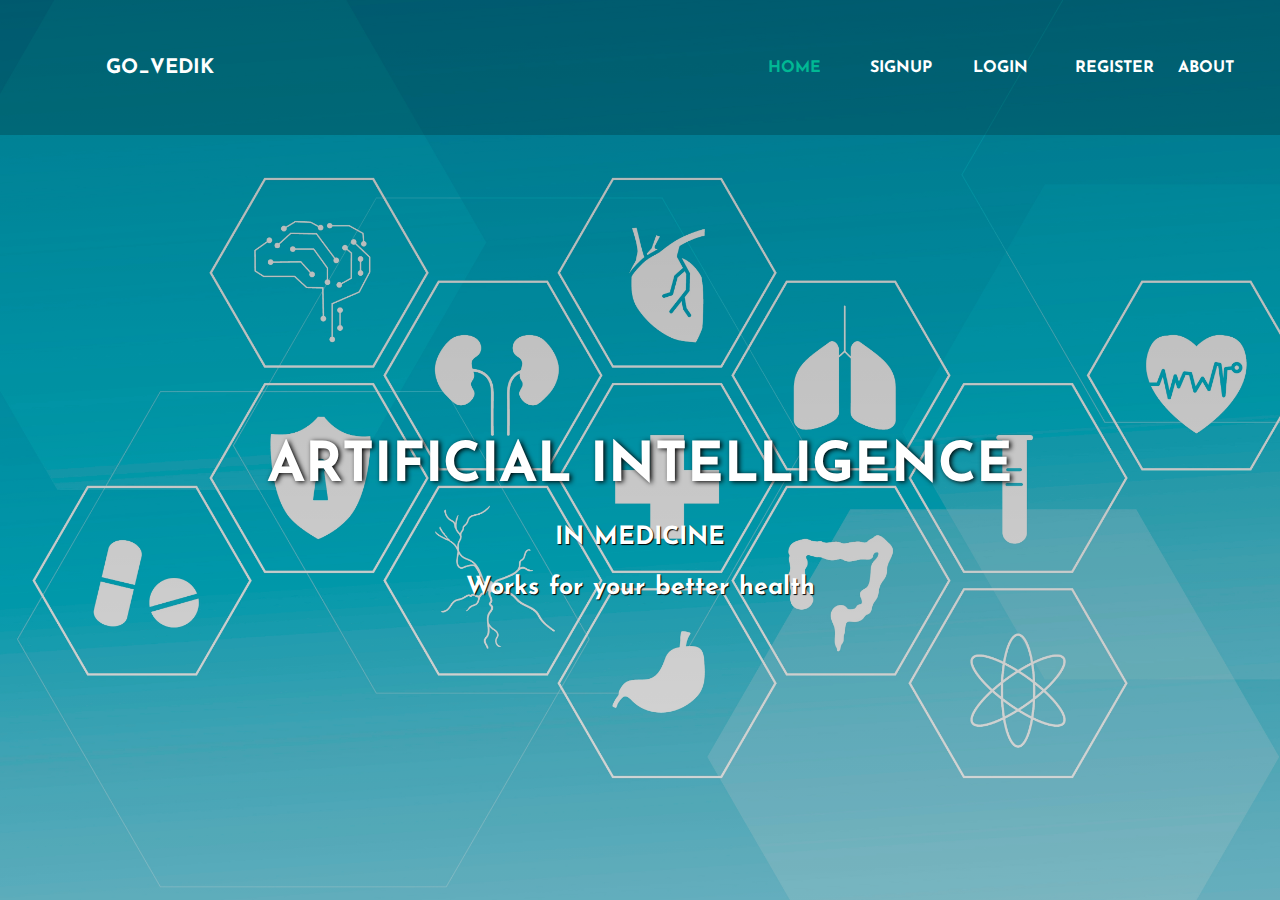
<file: index.html>
<!DOCTYPE html>
<html>
<head>

	<link rel="stylesheet" type="text/css" href="style.css">
	<link href="https://fonts.googleapis.com/css?family=Josefin+Sans&display=swap" rel="stylesheet">
	  <link rel="stylesheet" href="https://cdnjs.cloudflare.com/ajax/libs/animate.css/3.7.2/animate.min.css">
</head>
<body>

<header>
	
<nav>
	<div class="logo"> <h1 style="font-size: 20px;"> GO_Vedik </h1> </div>
	<div class="menu">
		<a href="#" style="font-size:18">Home</a>
		<a href="signup.html">Signup</a>
		<a href="login.html">Login</a>
		<a href="register.html">Register</a>
		<a href="#">About</a>
	</div>
</nav>

	<main>
		<section>
			
			<h1>artificial intelligence <span class="change_content"> </span> <span style="margin-top: -10px;">  </span> </h1>
			<h1><p>In Medicine</p></h1>
			<h2><p>Works for your better health</p></h2>
		</section>
	</main>


</header>

</body>
</html>
</file>
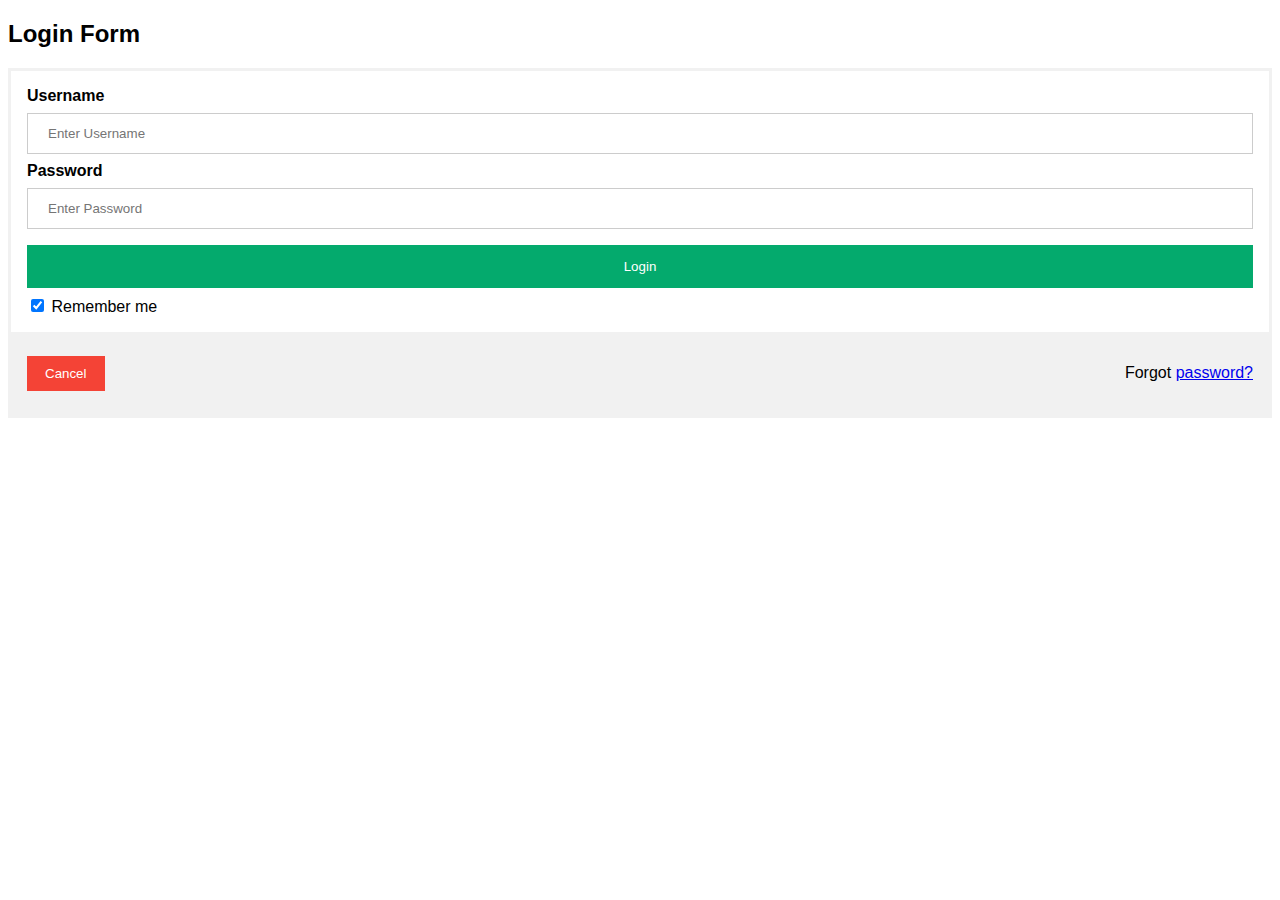
<file: login.html>
<!DOCTYPE html>
<html>
<head>
    <link rel="stylesheet" href="signin.css">
<meta name="viewport" content="width=device-width, initial-scale=1">

</head>
<body>

<h2>Login Form</h2>

<form action="/action_page.php" method="post">

  <div class="container">
    <label for="uname"><b>Username</b></label>
    <input type="text" placeholder="Enter Username" name="uname" required>

    <label for="psw"><b>Password</b></label>
    <input type="password" placeholder="Enter Password" name="psw" required>
        
    <button type="submit">Login</button>
    <label>
      <input type="checkbox" checked="checked" name="remember"> Remember me
    </label>
  </div>

  <div class="container" style="background-color:#f1f1f1">
    <button type="button" class="cancelbtn">Cancel</button>
    <span class="psw">Forgot <a href="#">password?</a></span>
  </div>
</form>

</body>
</html>
</file>
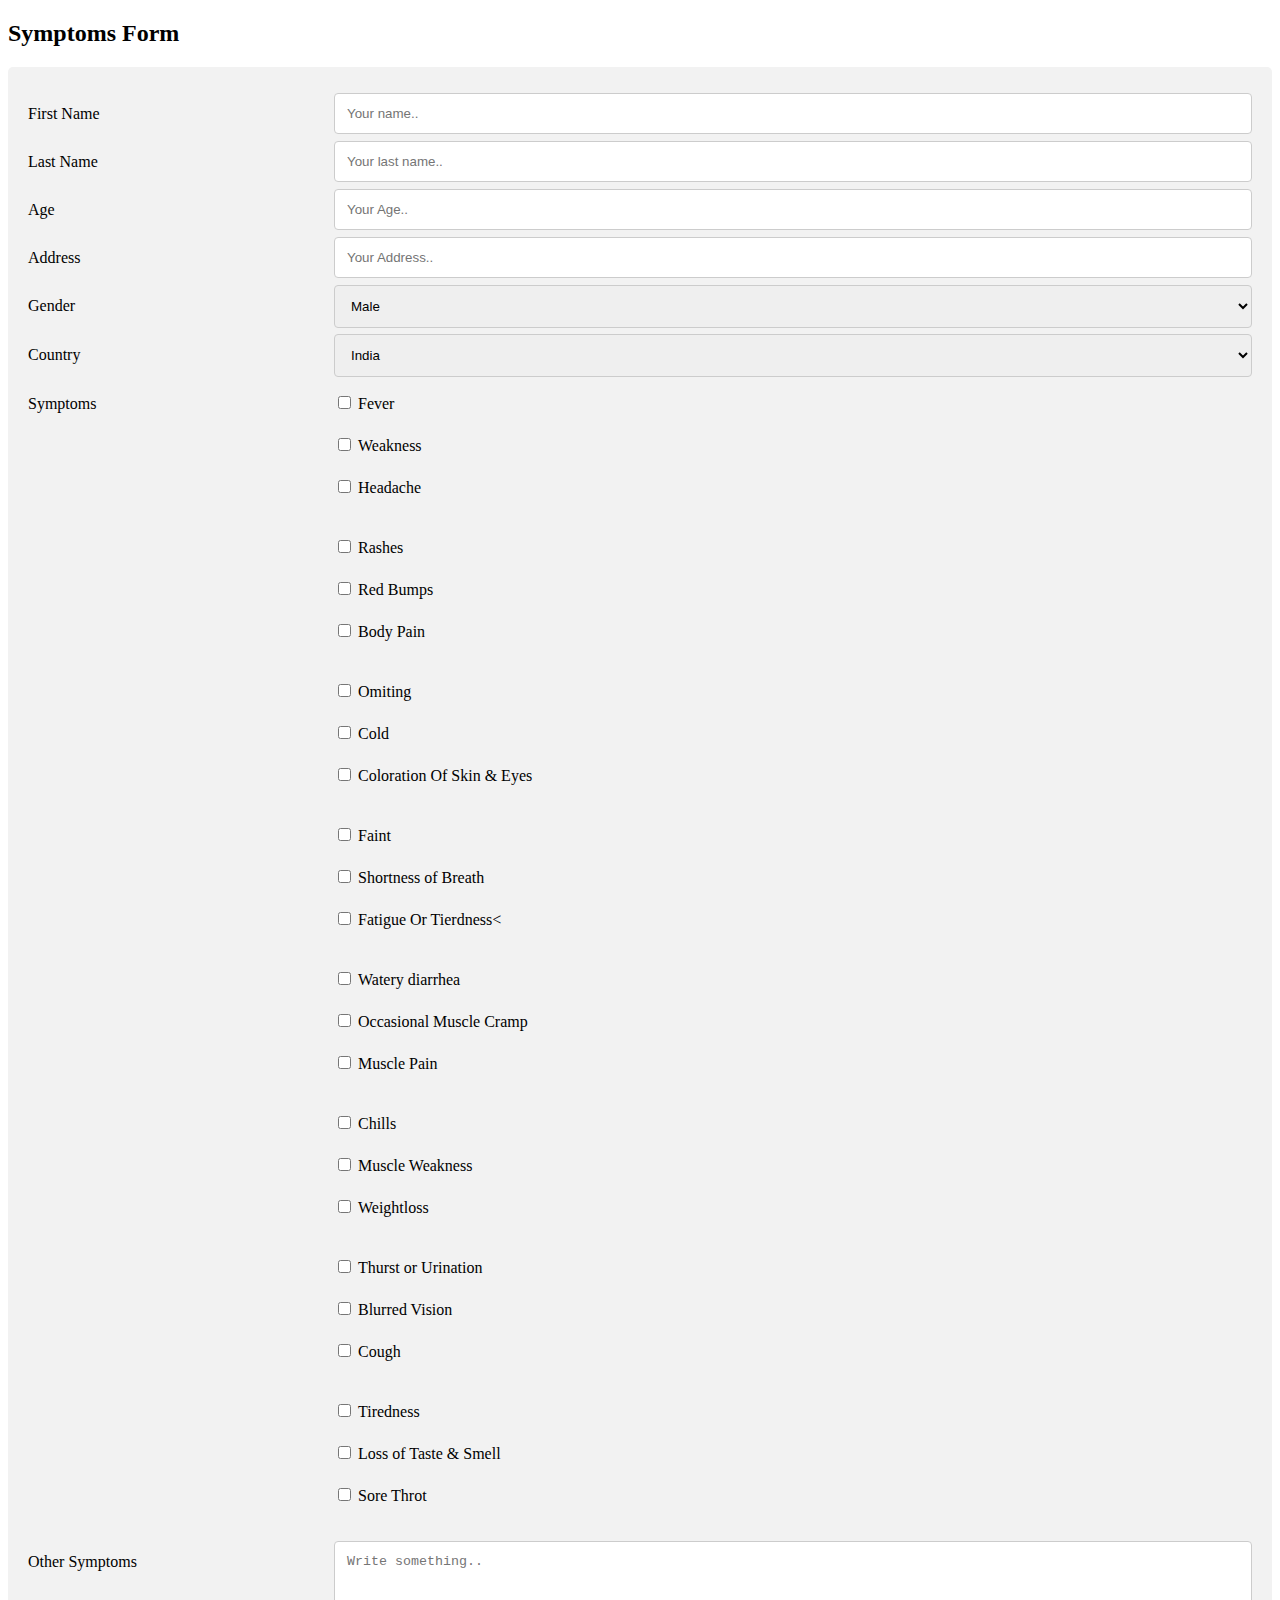
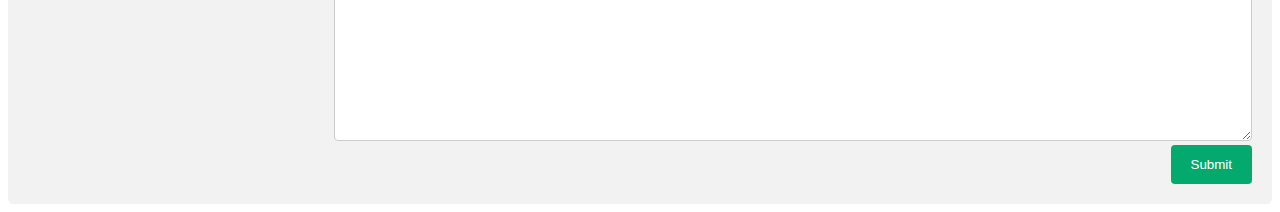
<file: register.html>
<!DOCTYPE html>
<html>
<head>
<meta name="viewport" content="width=device-width, initial-scale=1">
<link rel="stylesheet" href="register.css">
</head>
<body>

<h2>Symptoms Form</h2>
<div class="container">
  <form action="/action_page.php">
    <div class="row">
      <div class="col-25">
        <label for="fname">First Name</label>
      </div>
      <div class="col-75">
        <input type="text" id="fname" name="firstname" placeholder="Your name..">
      </div>
    </div>
    <div class="row">
      <div class="col-25">
        <label for="lname">Last Name</label>
      </div>
      <div class="col-75">
        <input type="text" id="lname" name="lastname" placeholder="Your last name..">
      </div>
    </div>

    <div class="row">
      <div class="col-25">
        <label for="address">Age</label>
      </div>
      <div class="col-75">
        <input type="text" id="age" name="yourage" placeholder="Your Age..">
      </div>
    </div>

    <div class="row">
      <div class="col-25">
        <label for="address">Address</label>
      </div>
      <div class="col-75">
        <input type="text" id="address" name="youraddress" placeholder="Your Address..">
      </div>
    </div>

    <div class="row">
      <div class="col-25">
        <label for="gender">Gender</label>
      </div>
      <div class="col-75">
        <select id="gender" name="gender">
          <option value="male">Male</option>
          <option value="female">Female</option>
          <option value="other">Other</option>
        </select>
      </div>
    </div>

    <div class="row">
      <div class="col-25">
        <label for="country">Country</label>
      </div>
      <div class="col-75">
        <select id="country" name="country">
          <option value="india">India</option>
          <option value="canada">Canada</option>
          <option value="usa">USA</option>
        </select>
      </div>
    </div>

    <div>
      <div class="col-25">
        <label for="country">Symptoms</label>
      </div>
      <div class="col-75">
        <form action="/action_page.php">
          <input type="checkbox" id="vehicle1" name="vehicle1" value="Bike">
          <label for="vehicle1">Fever</label><br>
          <input type="checkbox" id="vehicle2" name="vehicle2" value="Car">
          <label for="vehicle2"> Weakness</label><br>
          <input type="checkbox" id="vehicle3" name="vehicle3" value="Boat">
          <label for="vehicle3">  Headache</label><br><br>
          <input type="checkbox" id="vehicle1" name="vehicle1" value="Bike">
          <label for="vehicle1"> Rashes</label><br>
          <input type="checkbox" id="vehicle2" name="vehicle2" value="Car">
          <label for="vehicle2"> Red Bumps</label><br>
          <input type="checkbox" id="vehicle3" name="vehicle3" value="Boat">
          <label for="vehicle3"> Body Pain </label><br><br>
          <input type="checkbox" id="vehicle1" name="vehicle1" value="Bike">
          <label for="vehicle1">  Omiting</label><br>
          <input type="checkbox" id="vehicle2" name="vehicle2" value="Car">
          <label for="vehicle2"> Cold</label><br>
          <input type="checkbox" id="vehicle3" name="vehicle3" value="Boat">
          <label for="vehicle3">Coloration Of Skin & Eyes</label><br><br>
          <input type="checkbox" id="vehicle1" name="vehicle1" value="Bike">
          <label for="vehicle1"> Faint</label><br>
          <input type="checkbox" id="vehicle2" name="vehicle2" value="Car">
          <label for="vehicle2"> Shortness of Breath</label><br>
          <input type="checkbox" id="vehicle3" name="vehicle3" value="Boat">
          <label for="vehicle3"> Fatigue Or Tierdness<</label><br><br>
          <input type="checkbox" id="vehicle1" name="vehicle1" value="Bike">
          <label for="vehicle1"> Watery diarrhea</label><br>
          <input type="checkbox" id="vehicle2" name="vehicle2" value="Car">
          <label for="vehicle2"> Occasional Muscle Cramp</label><br>
          <input type="checkbox" id="vehicle3" name="vehicle3" value="Boat">
          <label for="vehicle3"> Muscle Pain</label><br><br>
          <input type="checkbox" id="vehicle1" name="vehicle1" value="Bike">
          <label for="vehicle1"> Chills</label><br>
          <input type="checkbox" id="vehicle2" name="vehicle2" value="Car">
          <label for="vehicle2"> Muscle Weakness</label><br>
          <input type="checkbox" id="vehicle3" name="vehicle3" value="Boat">
          <label for="vehicle3"> Weightloss</label><br><br>
          <input type="checkbox" id="vehicle1" name="vehicle1" value="Bike">
          <label for="vehicle1"> Thurst or Urination</label><br>
          <input type="checkbox" id="vehicle2" name="vehicle2" value="Car">
          <label for="vehicle2"> Blurred Vision</label><br>
          <input type="checkbox" id="vehicle3" name="vehicle3" value="Boat">
          <label for="vehicle3"> Cough</label><br><br>
          <input type="checkbox" id="vehicle1" name="vehicle1" value="Bike">
          <label for="vehicle1"> Tiredness</label><br>
          <input type="checkbox" id="vehicle2" name="vehicle2" value="Car">
          <label for="vehicle2"> Loss of Taste & Smell</label><br>
          <input type="checkbox" id="vehicle3" name="vehicle3" value="Boat">
          <label for="vehicle3"> Sore Throt</label><br><br>
        </form>
        
      </div>
    </div>


    <div class="row">
      <div class="col-25">
        <label for="subject">Other Symptoms</label>
      </div>
      <div class="col-75">
        <textarea id="OtherSymptoms" name="OtherSymptoms" placeholder="Write something.." style="height:200px"></textarea>
      </div>
    </div>
    <div class="row">
      <input type="submit" value="Submit">
    </div>
  </form>
</div>

</body>
</html>
</file>
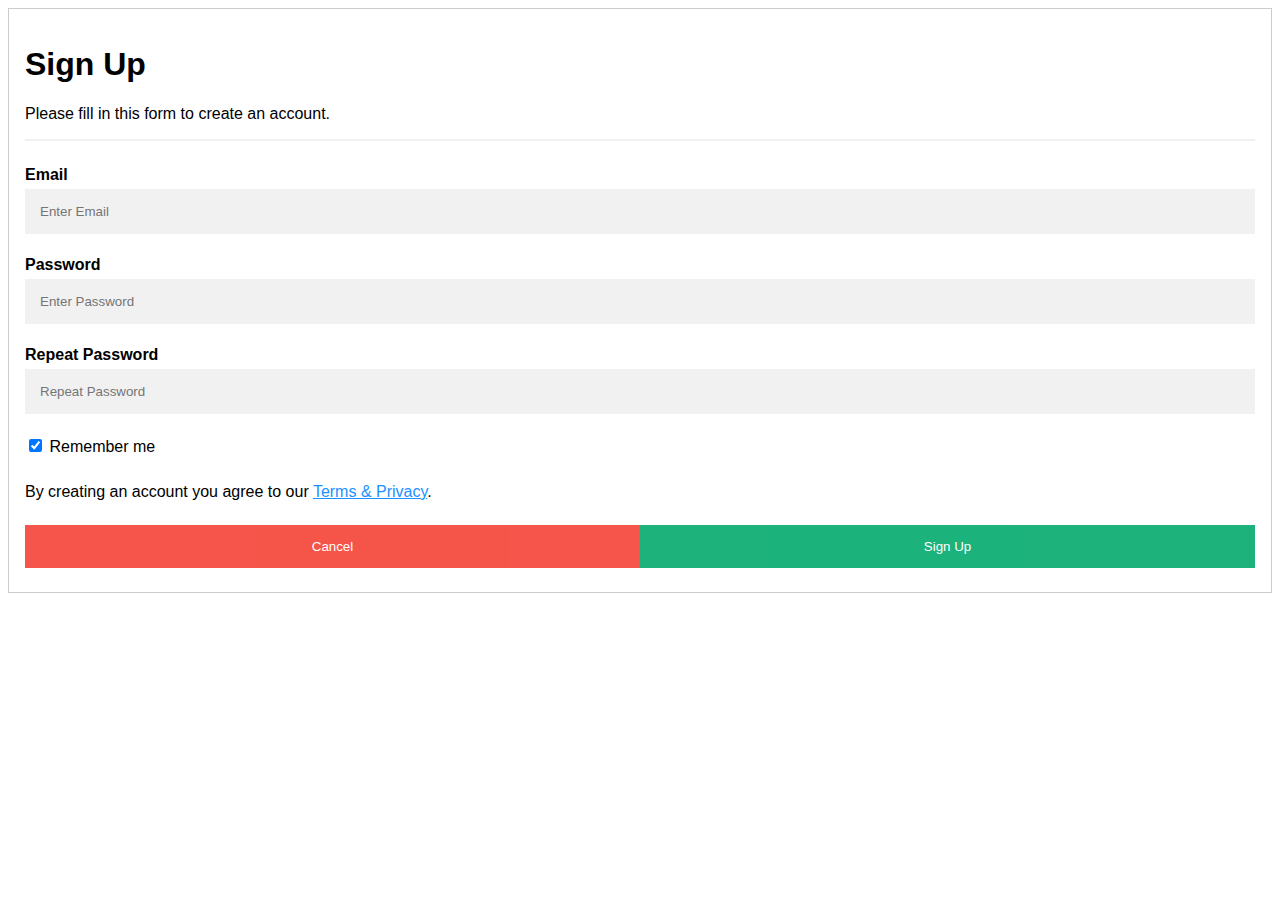
<file: signup.html>
<!DOCTYPE html>
<html>
  <head>
    <link rel="stylesheet" href="signup.css">
  </head>
<body>

<form action="/action_page.php" style="border:1px solid #ccc">
  <div class="container">
    <h1>Sign Up</h1>
    <p>Please fill in this form to create an account.</p>
    <hr>

    <label for="email"><b>Email</b></label>
    <input type="text" placeholder="Enter Email" name="email" required>

    <label for="psw"><b>Password</b></label>
    <input type="password" placeholder="Enter Password" name="psw" required>

    <label for="psw-repeat"><b>Repeat Password</b></label>
    <input type="password" placeholder="Repeat Password" name="psw-repeat" required>
    
    <label>
      <input type="checkbox" checked="checked" name="remember" style="margin-bottom:15px"> Remember me
    </label>
    
    <p>By creating an account you agree to our <a href="#" style="color:dodgerblue">Terms & Privacy</a>.</p>

    <div class="clearfix">
      <button type="button" class="cancelbtn">Cancel</button>
      <button type="submit" class="signupbtn">Sign Up</button>
    </div>
  </div>
</form>

</body>
</html>
</file>
<file: style.css>
* {
    margin: 0;
    padding: 0;
    box-sizing: border-box;
    font-family: "Josefin Sans", sans-serif;
  }
  
  header {
    width: 100%;
    height: 100vh;
    background-image: linear-gradient(rgba(0, 0, 0, 0.3), rgba(0, 0, 0, 0.15)),
      url("bg.jpg");
    background-repeat: no-repeat;
    background-size: cover;
  }
  
  nav {
    width: 100%;
    height: 15vh;
    background: rgba(0, 0, 0, 0.2);
    color: white;
    display: flex;
    justify-content: space-between;
    align-items: center;
    text-transform: uppercase;
  }
  
  nav .logo {
    width: 25%;
    text-align: center;
    /*background: red;*/
  }
  
  nav .menu {
    width: 40%;
    display: flex;
    justify-content: space-around;
  }
  
  nav .menu a {
    width: 25%;
    text-decoration: none;
    color: white;
    font-weight: bold;
  }
  
  nav .menu a:first-child {
    color: #00b894;
  }
  
  main {
    width: 100%;
    height: 85vh;
    display: flex;
    justify-content: center;
    align-items: center;
    text-align: center;
    color: white;
  }
  
  section h3 {
    font-size: 35px;
    font-weight: 200;
    letter-spacing: 3px;
    text-shadow: 1px 1px 2px black;
  }
  
  section h1 {
    margin: 30px 0 20px 0;
    font-size: 55px;
    font-weight: 700;
    text-shadow: 2px 1px 5px black;
    text-transform: uppercase;
  }
  
  section p {
    font-size: 25px;
    word-spacing: 2px;
    margin-bottom: 25px;
    text-shadow: 1px 1px 1px black;
  }
  
  section a {
    padding: 12px 30px;
    border-radius: 4px;
    outline: none;
    text-transform: uppercase;
    font-size: 13px;
    font-weight: 500;
    text-decoration: none;
    letter-spacing: 1px;
    transition: all 0.5s ease;
  }
  
  section .btnone {
    /*background: #00b894;*/
    background: #fff;
    color: #000;
  }
  
  .btnone:hover {
    background: #00b894;
    color: white;
  }
  
  section .btntwo {
    background: #00b894;
    color: white;
  }
  
  .btntwo:hover {
    background: #fff;
    color: #000;
  }
</file>
<file: signin.css>
body {font-family: Arial, Helvetica, sans-serif;}
form {border: 3px solid #f1f1f1;}

input[type=text], input[type=password] {
  width: 100%;
  padding: 12px 20px;
  margin: 8px 0;
  display: inline-block;
  border: 1px solid #ccc;
  box-sizing: border-box;
}

button {
  background-color: #04AA6D;
  color: white;
  padding: 14px 20px;
  margin: 8px 0;
  border: none;
  cursor: pointer;
  width: 100%;
}

button:hover {
  opacity: 0.8;
}

.cancelbtn {
  width: auto;
  padding: 10px 18px;
  background-color: #f44336;
}

.imgcontainer {
  text-align: center;
  margin: 24px 0 12px 0;
}

img.avatar {
  width: 40%;
  border-radius: 50%;
}

.container {
  padding: 16px;
}

span.psw {
  float: right;
  padding-top: 16px;
}

/* Change styles for span and cancel button on extra small screens */
@media screen and (max-width: 300px) {
  span.psw {
     display: block;
     float: none;
  }
  .cancelbtn {
     width: 100%;
  }
}
</file>
<file: register.css>
* {
  box-sizing: border-box;
}

input[type=text], select, textarea {
  width: 100%;
  padding: 12px;
  border: 1px solid #ccc;
  border-radius: 4px;
  resize: vertical;
}

label {
  padding: 12px 12px 12px 0;
  display: inline-block;
}

input[type=submit] {
  background-color: #04AA6D;
  color: white;
  padding: 12px 20px;
  border: none;
  border-radius: 4px;
  cursor: pointer;
  float: right;
}

input[type=submit]:hover {
  background-color: #45a049;
}

.container {
  border-radius: 5px;
  background-color: #f2f2f2;
  padding: 20px;
}

.col-25 {
  float: left;
  width: 25%;
  margin-top: 6px;
}

.col-75 {
  float: left;
  width: 75%;
  margin-top: 6px;
}

/* Clear floats after the columns */
.row:after {
  content: "";
  display: table;
  clear: both;
}

/* Responsive layout - when the screen is less than 600px wide, make the two columns stack on top of each other instead of next to each other */
@media screen and (max-width: 600px) {
  .col-25, .col-75, input[type=submit] {
    width: 100%;
    margin-top: 0;
  }
}
</file>
<file: signup.css>
body {font-family: Arial, Helvetica, sans-serif;}
* {box-sizing: border-box}

/* Full-width input fields */
input[type=text], input[type=password] {
  width: 100%;
  padding: 15px;
  margin: 5px 0 22px 0;
  display: inline-block;
  border: none;
  background: #f1f1f1;
}

input[type=text]:focus, input[type=password]:focus {
  background-color: #ddd;
  outline: none;
}

hr {
  border: 1px solid #f1f1f1;
  margin-bottom: 25px;
}

/* Set a style for all buttons */
button {
  background-color: #04AA6D;
  color: white;
  padding: 14px 20px;
  margin: 8px 0;
  border: none;
  cursor: pointer;
  width: 100%;
  opacity: 0.9;
}

button:hover {
  opacity:1;
}

/* Extra styles for the cancel button */
.cancelbtn {
  padding: 14px 20px;
  background-color: #f44336;
}

/* Float cancel and signup buttons and add an equal width */
.cancelbtn, .signupbtn {
  float: left;
  width: 50%;
}

/* Add padding to container elements */
.container {
  padding: 16px;
}

/* Clear floats */
.clearfix::after {
  content: "";
  clear: both;
  display: table;
}

/* Change styles for cancel button and signup button on extra small screens */
@media screen and (max-width: 300px) {
  .cancelbtn, .signupbtn {
     width: 100%;
  }
}
</file>
